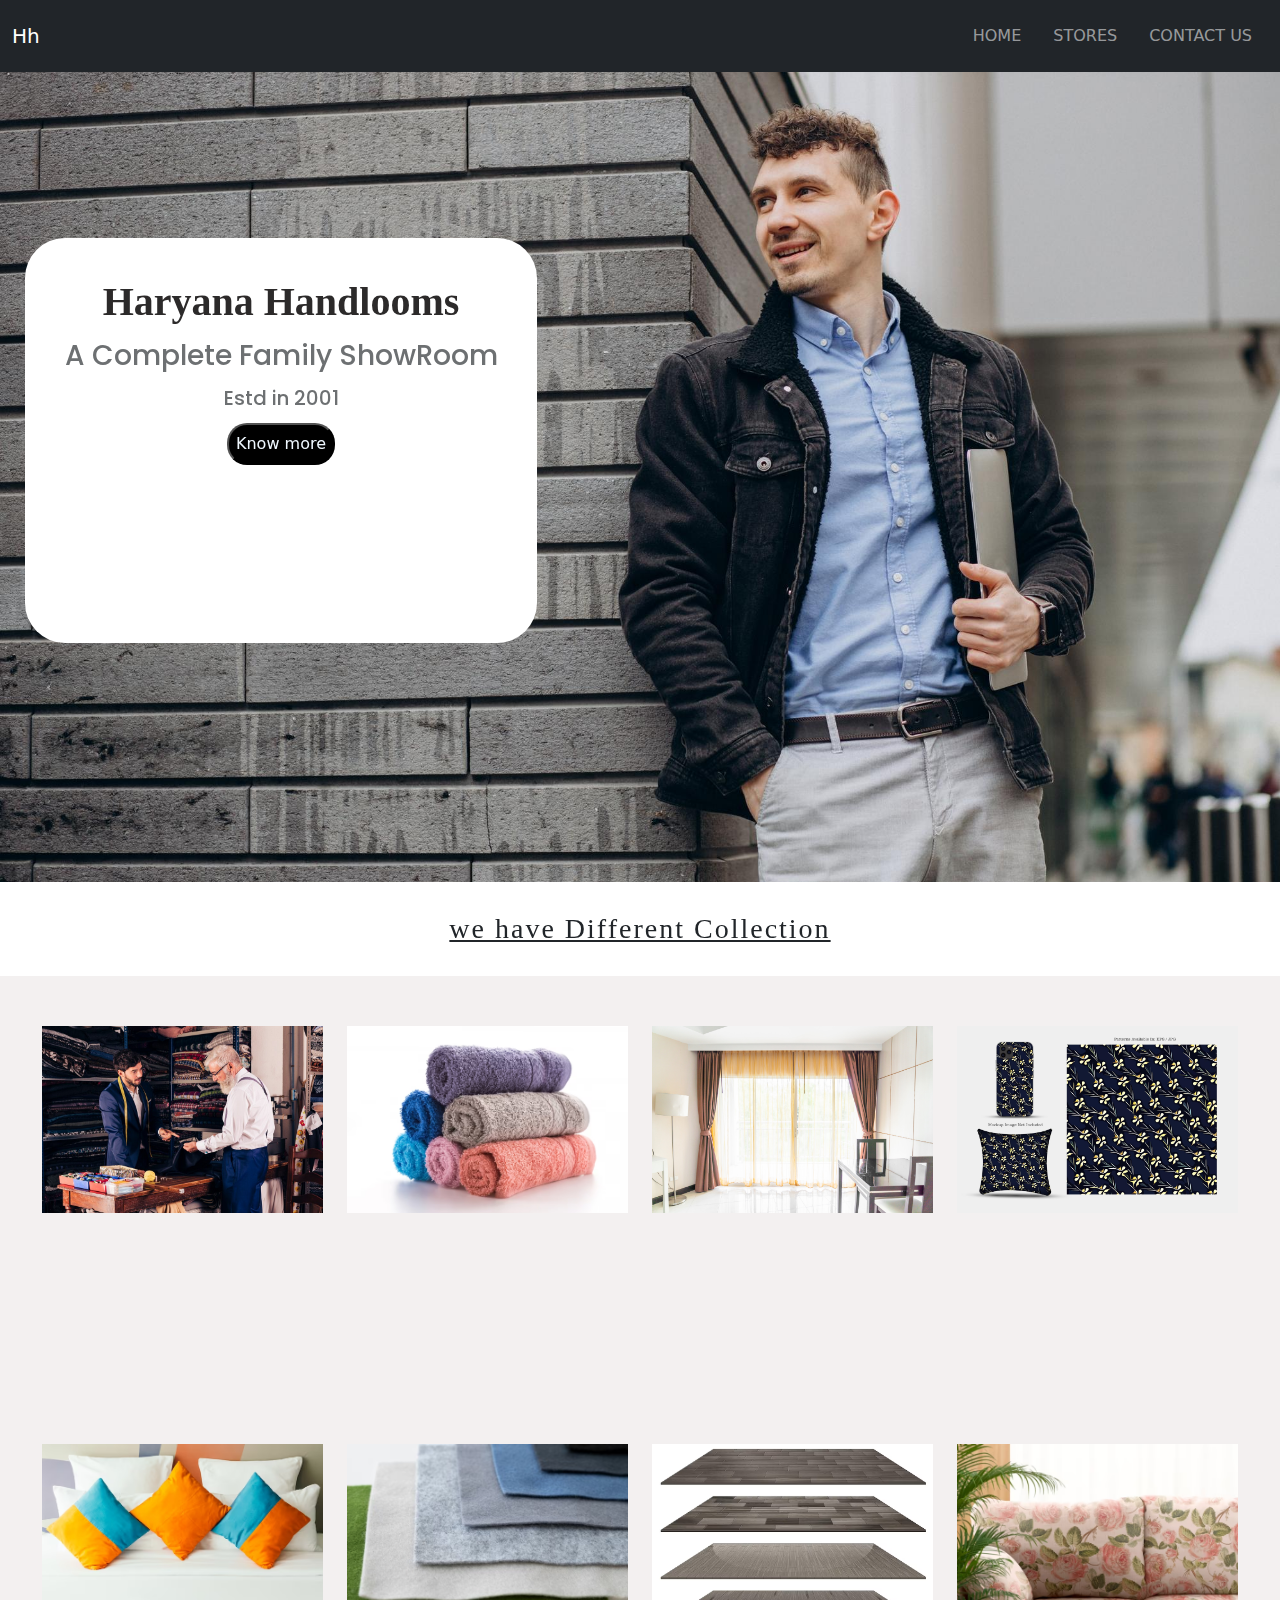
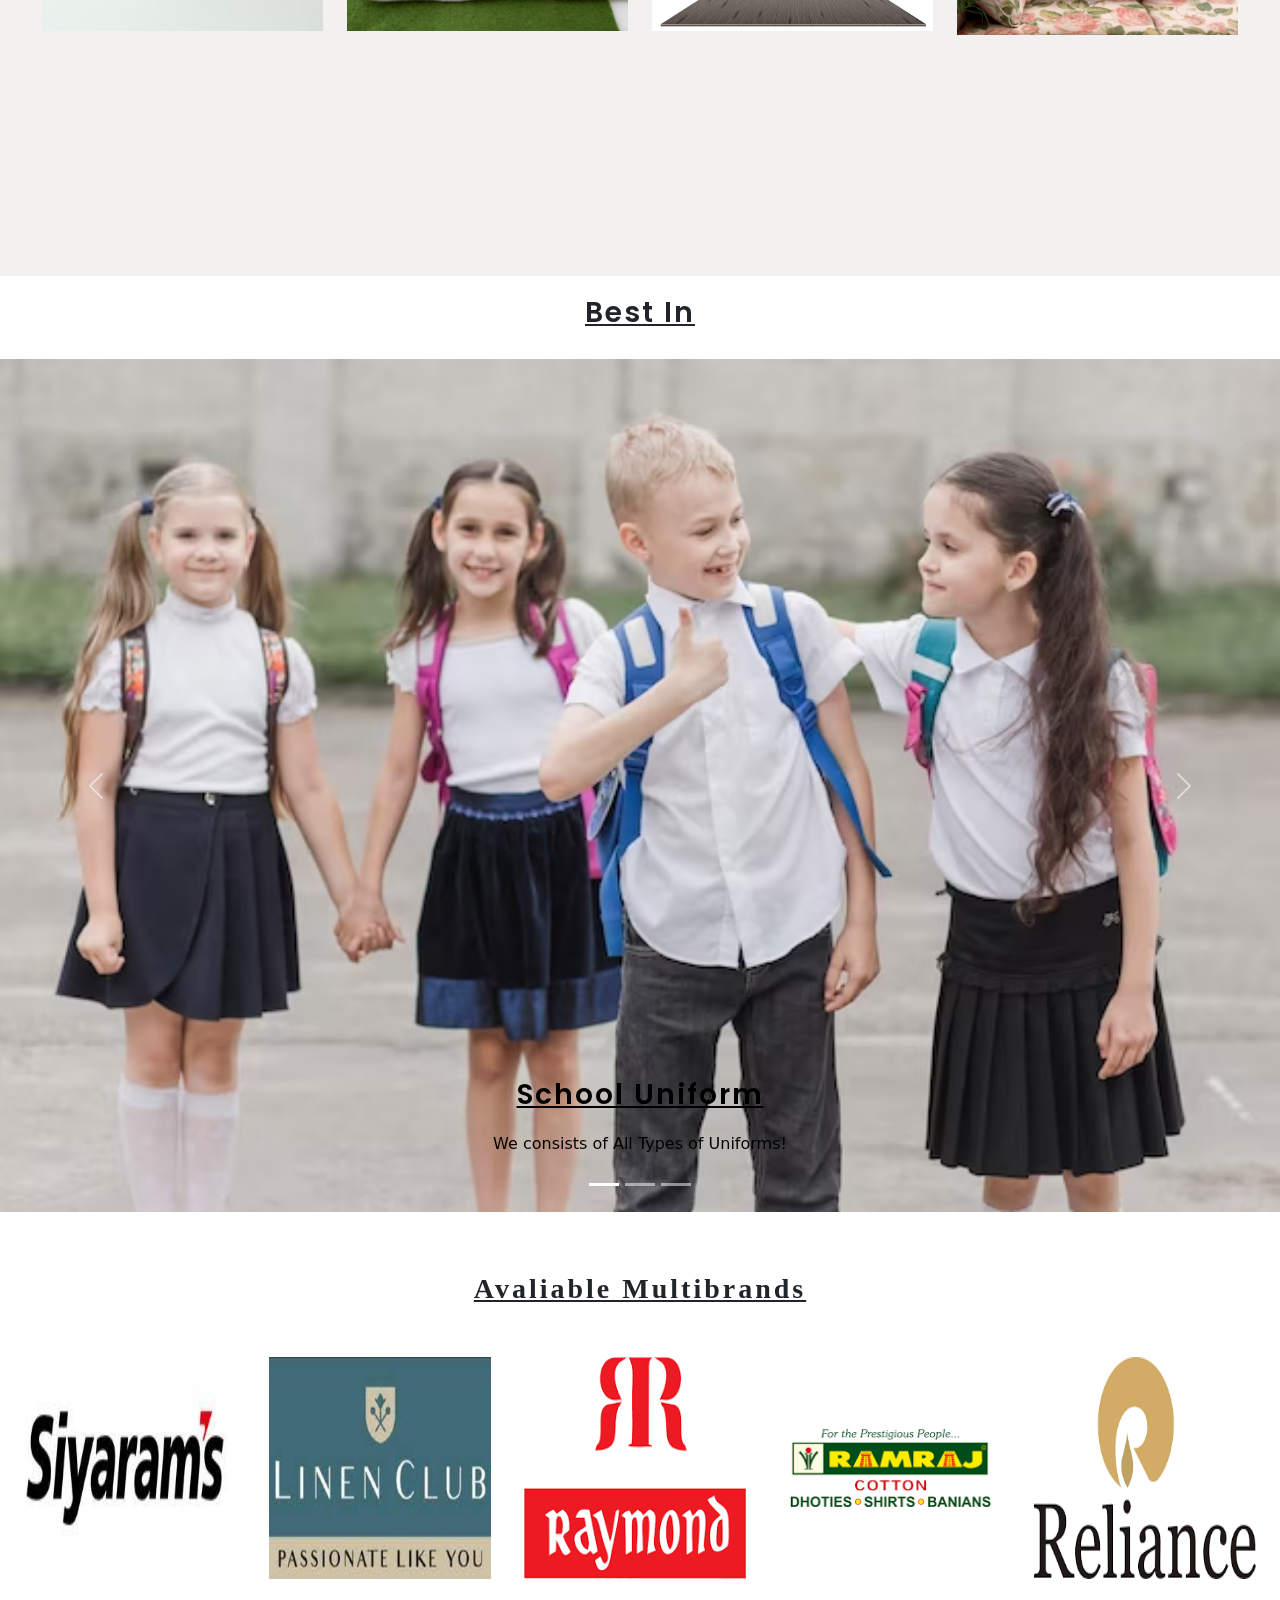
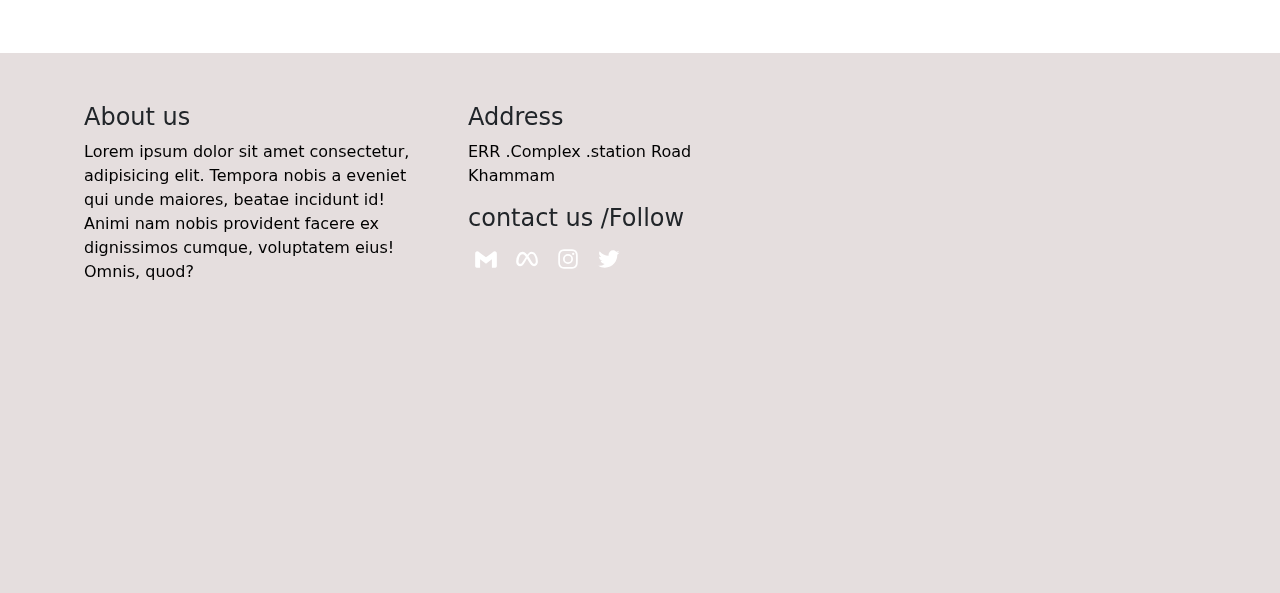
<file: index.html>
<!DOCTYPE html>
<html lang="en">
<head>
    <meta charset="UTF-8">
    <meta http-equiv="X-UA-Compatible" content="IE=edge">
    <meta name="viewport" content="width=device-width, initial-scale=1.0">
    <title>Haryana Handlooms</title>
    <link rel="stylesheet" href="style.css">
    <!-- Latest compiled and minified CSS -->
<link href="https://cdn.jsdelivr.net/npm/bootstrap@5.2.3/dist/css/bootstrap.min.css" rel="stylesheet">

<!-- Latest compiled JavaScript -->
<script src="https://cdn.jsdelivr.net/npm/bootstrap@5.2.3/dist/js/bootstrap.bundle.min.js"></script>
<link href='https://unpkg.com/boxicons@2.1.4/css/boxicons.min.css' rel='stylesheet'>


</head>
<body>
    <div id="section-1">
        <nav class="navbar navbar-expand-sm bg-dark navbar-dark">
            <div class="container-fluid">
              <a class="navbar-brand" href="#">Hh</a>
              <button class="navbar-toggler" type="button" data-bs-toggle="collapse" data-bs-target="#collapsibleNavbar">
                <span class="navbar-toggler-icon"></span>
              </button>
              <div class="collapse navbar-collapse justify-content-end" id="collapsibleNavbar">
                <ul class="navbar-nav">
                  <li class="nav-item">
                    <a class="nav-link p-3" href="#">HOME</a>
                  </li>
                  <li class="nav-item">
                    <a class="nav-link p-3" href="stores.html">STORES</a>
                  </li>
                  <li class="nav-item">
                    <a class="nav-link p-3" href="contact.html">CONTACT US</a>
                  </li>
                </ul>
              </div>
            </div>
          </nav>

    </div>
    <div class="main-container-1">
        <div class="main-text" >
            <div class="subtext">
            <h1>Haryana Handlooms</h1>
            <h3>A Complete Family ShowRoom</h3>
            <h5>Estd in 2001</h5>
            <button type="button" class="btn-1">Know more</button>
        </div>
        </div>


    </div>
    <div id="section-2">
        <h3>we have Different Collection </h3>
        <div class="slides">
           

        <div class="container">
            <img src="images/image-1.png" alt="Avatar" class="image" style="width:100%">
            <div class="middle">
              <div class="text">Suiting/Shirting</div>
            </div>
          </div>
          <div class="container">
            <img src="images/image-2.png" alt="Avatar" class="image" style="width:100%">
            <div class="middle">
              <div class="text">Towels</div>
            </div>
          </div>
          <div class="container">
            <img src="images/image-3.jpg" alt="Avatar" class="image" style="width:100%">
            <div class="middle">
              <div class="text">Door curtains/clothe</div>
            </div>
          </div>
          <div class="container">
            <img src="images/image-4.jpg" alt="Avatar" class="image" style="width:100%">
            <div class="middle">
              <div class="text">Bedsheets/covers</div>
            </div>
          </div>
          <div class="container">
            <img src="images/image-5.png" alt="Avatar" class="image" style="width:100%">
            <div class="middle">
              <div class="text">Pillows</div>
            </div>
          </div>
          <div class="container">
            <img src="images/image-6.png" alt="Avatar" class="image" style="width:100%">
            <div class="middle">
              <div class="text">Door Mats</div>
            </div>
          </div>
          <div class="container">
            <img src="images/image-7.png" alt="Avatar" class="image" style="width:100%">
            <div class="middle">
              <div class="text">Floor Mats</div>
            </div>
          </div>
          <div class="container">
            <img src="images/sofacovers.avif" alt="Avatar" class="image" style="width:100%">
            <div class="middle">
              <div class="text">Sofa covers</div>
            </div>
          </div>
        </div>

    </div>

    <div id="section-3">
       <h3>Best In </h1>
        <div class="container-3">

        <div id="demo" class="carousel slide" data-bs-ride="carousel">

            <!-- Indicators/dots -->
            <div class="carousel-indicators">
              <button type="button" data-bs-target="#demo" data-bs-slide-to="0" class="active"></button>
              <button type="button" data-bs-target="#demo" data-bs-slide-to="1"></button>
              <button type="button" data-bs-target="#demo" data-bs-slide-to="2"></button>
            </div>
            
            <!-- The slideshow/carousel -->
            <div class="carousel-inner">
              <div class="carousel-item active">
                <img src="images/uniform.png" alt="Los Angeles" class="d-block" style="width:100%">
                <div class="carousel-caption">
                  <h3>School Uniform </h3>
                  <p>We consists of All Types of Uniforms!</p>
                </div>
              </div>
              <div class="carousel-item">
                <img src="images/cotton.png" alt="Chicago" class="d-block" style="width:100%">
                <div class="carousel-caption">
                  <h3>Lenin Cotton</h3>
                  <p>we have All Types of Collection!</p>
                </div> 
              </div>
              <div class="carousel-item">
                <img src="images/fancy curtains.jpg" alt="New York" class="d-block" style="width:100%">
                <div class="carousel-caption">
                  <h3>Fancy Door Curtains</h3>
                  <p>We have Hundereds of Designs!</p>
                </div>  
              </div>
            </div>
            
            <!-- Left and right controls/icons -->
            <button class="carousel-control-prev" type="button" data-bs-target="#demo" data-bs-slide="prev">
              <span class="carousel-control-prev-icon"></span>
            </button>
            <button class="carousel-control-next" type="button" data-bs-target="#demo" data-bs-slide="next">
              <span class="carousel-control-next-icon"></span>
            </button>
          </div>
          
        </div>
          
        

    </div>

    <div id="section-4">
        <h3> Avaliable Multibrands</h3>

        <div class="scrollmenu">
           

            <img src="images/siya.png" alt="">
            <img src="images/lenin.png" alt="">
            <img src="images/raympond.png" alt="">
            <img src="images/ramarj.png" alt="">
            <img src="images/reliance.png" alt="">
            <img src="images/kurl on.png" alt="">
          </div>

    </div>

    <div id="section-5">
        <div class="container-5">
            

      
        <div class="aboutus">
            <h4>About us</h4>
           
            <p>Lorem ipsum dolor sit amet consectetur, adipisicing elit. Tempora nobis a eveniet qui unde maiores, beatae incidunt id! Animi nam nobis provident facere ex dignissimos cumque, voluptatem eius! Omnis, quod?</p>

        </div>
        <div class="address">
            <h4>Address</h4>
            <p>ERR .Complex .station Road <br>Khammam</p>
            
            <div class="icons">
                <h4>contact us /Follow</h4>
                <svg class="icons-1" xmlns="http://www.w3.org/2000/svg" width="36" height="36" viewBox="0 0 24 24" style="fill: rgba(255, 255, 255, 1);transform: ;msFilter:;"><path d="m18.73 5.41-1.28 1L12 10.46 6.55 6.37l-1.28-1A2 2 0 0 0 2 7.05v11.59A1.36 1.36 0 0 0 3.36 20h3.19v-7.72L12 16.37l5.45-4.09V20h3.19A1.36 1.36 0 0 0 22 18.64V7.05a2 2 0 0 0-3.27-1.64z"></path></svg>
                <svg  class="icons-1"xmlns="http://www.w3.org/2000/svg" width="36" height="36" viewBox="0 0 24 24" style="fill: rgba(255, 255, 255, 1);transform: ;msFilter:;"><path d="M20.26 7.8a4.82 4.82 0 0 0-3.93-2.44 3.91 3.91 0 0 0-2.54 1.09 10.58 10.58 0 0 0-1.52 1.71 11 11 0 0 0-1.63-1.72 4.39 4.39 0 0 0-2.88-1.08A5 5 0 0 0 3.7 8 11.49 11.49 0 0 0 2 14a7 7 0 0 0 .18 1.64A4.44 4.44 0 0 0 2.71 17a3.23 3.23 0 0 0 3 1.6c1.25 0 2.19-.56 3.3-2a26.4 26.4 0 0 0 2.21-3.6l.63-1.12c.06-.09.11-.18.16-.27l.15.25 1.79 3A14.77 14.77 0 0 0 16 17.63a3.38 3.38 0 0 0 2.55 1 3 3 0 0 0 2.54-1.23 2.2 2.2 0 0 0 .18-.28 4.1 4.1 0 0 0 .31-.63l.12-.35A6.53 6.53 0 0 0 22 15a9 9 0 0 0 0-1 11.15 11.15 0 0 0-1.74-6.2zm-10.12 3.56c-.64 1-1.57 2.51-2.37 3.61-1 1.37-1.51 1.51-2.07 1.51a1.29 1.29 0 0 1-1.15-.66 3.3 3.3 0 0 1-.39-1.7A9.74 9.74 0 0 1 5.54 9a2.8 2.8 0 0 1 2.19-1.47A3 3 0 0 1 10 8.74a14.07 14.07 0 0 1 1 1.31zm8.42 5.12c-.48 0-.85-.19-1.38-.83A34.87 34.87 0 0 1 14.82 12l-.52-.86c-.36-.61-.71-1.16-1-1.65a2.46 2.46 0 0 1 .17-.27c.94-1.39 1.77-2.17 2.8-2.17a3.12 3.12 0 0 1 2.49 1.66 10.17 10.17 0 0 1 1.37 5.34c-.04 1.31-.34 2.43-1.57 2.43z"></path></svg>
                <svg  class="icons-1"xmlns="http://www.w3.org/2000/svg" width="36" height="36" viewBox="0 0 24 24" style="fill: rgba(255, 255, 255, 1);transform: ;msFilter:;"><path d="M11.999 7.377a4.623 4.623 0 1 0 0 9.248 4.623 4.623 0 0 0 0-9.248zm0 7.627a3.004 3.004 0 1 1 0-6.008 3.004 3.004 0 0 1 0 6.008z"></path><circle cx="16.806" cy="7.207" r="1.078"></circle><path d="M20.533 6.111A4.605 4.605 0 0 0 17.9 3.479a6.606 6.606 0 0 0-2.186-.42c-.963-.042-1.268-.054-3.71-.054s-2.755 0-3.71.054a6.554 6.554 0 0 0-2.184.42 4.6 4.6 0 0 0-2.633 2.632 6.585 6.585 0 0 0-.419 2.186c-.043.962-.056 1.267-.056 3.71 0 2.442 0 2.753.056 3.71.015.748.156 1.486.419 2.187a4.61 4.61 0 0 0 2.634 2.632 6.584 6.584 0 0 0 2.185.45c.963.042 1.268.055 3.71.055s2.755 0 3.71-.055a6.615 6.615 0 0 0 2.186-.419 4.613 4.613 0 0 0 2.633-2.633c.263-.7.404-1.438.419-2.186.043-.962.056-1.267.056-3.71s0-2.753-.056-3.71a6.581 6.581 0 0 0-.421-2.217zm-1.218 9.532a5.043 5.043 0 0 1-.311 1.688 2.987 2.987 0 0 1-1.712 1.711 4.985 4.985 0 0 1-1.67.311c-.95.044-1.218.055-3.654.055-2.438 0-2.687 0-3.655-.055a4.96 4.96 0 0 1-1.669-.311 2.985 2.985 0 0 1-1.719-1.711 5.08 5.08 0 0 1-.311-1.669c-.043-.95-.053-1.218-.053-3.654 0-2.437 0-2.686.053-3.655a5.038 5.038 0 0 1 .311-1.687c.305-.789.93-1.41 1.719-1.712a5.01 5.01 0 0 1 1.669-.311c.951-.043 1.218-.055 3.655-.055s2.687 0 3.654.055a4.96 4.96 0 0 1 1.67.311 2.991 2.991 0 0 1 1.712 1.712 5.08 5.08 0 0 1 .311 1.669c.043.951.054 1.218.054 3.655 0 2.436 0 2.698-.043 3.654h-.011z"></path></svg>
                <svg  class="icons-1"xmlns="http://www.w3.org/2000/svg" width="36" height="36" viewBox="0 0 24 24" style="fill: rgba(255, 255, 255, 1);transform: ;msFilter:;"><path d="M19.633 7.997c.013.175.013.349.013.523 0 5.325-4.053 11.461-11.46 11.461-2.282 0-4.402-.661-6.186-1.809.324.037.636.05.973.05a8.07 8.07 0 0 0 5.001-1.721 4.036 4.036 0 0 1-3.767-2.793c.249.037.499.062.761.062.361 0 .724-.05 1.061-.137a4.027 4.027 0 0 1-3.23-3.953v-.05c.537.299 1.16.486 1.82.511a4.022 4.022 0 0 1-1.796-3.354c0-.748.199-1.434.548-2.032a11.457 11.457 0 0 0 8.306 4.215c-.062-.3-.1-.611-.1-.923a4.026 4.026 0 0 1 4.028-4.028c1.16 0 2.207.486 2.943 1.272a7.957 7.957 0 0 0 2.556-.973 4.02 4.02 0 0 1-1.771 2.22 8.073 8.073 0 0 0 2.319-.624 8.645 8.645 0 0 1-2.019 2.083z"></path></svg>


            </div>

        </div>
        <div class="map">
            <iframe src="https://www.google.com/maps/embed?pb=!1m18!1m12!1m3!1d3810.3720923873516!2d80.13883007360234!3d17.249224106773806!2m3!1f0!2f0!3f0!3m2!1i1024!2i768!4f13.1!3m3!1m2!1s0x3a345832981d8827%3A0x9c70d669224eed1d!2sErr%20Complex!5e0!3m2!1sen!2sin!4v1681982682880!5m2!1sen!2sin" width="100%" height="100%" style="border:0;" allowfullscreen="" loading="lazy" referrerpolicy="no-referrer-when-downgrade"></iframe>

        </div>
    </div>
    </div>


    
</body>
</html>
</file>
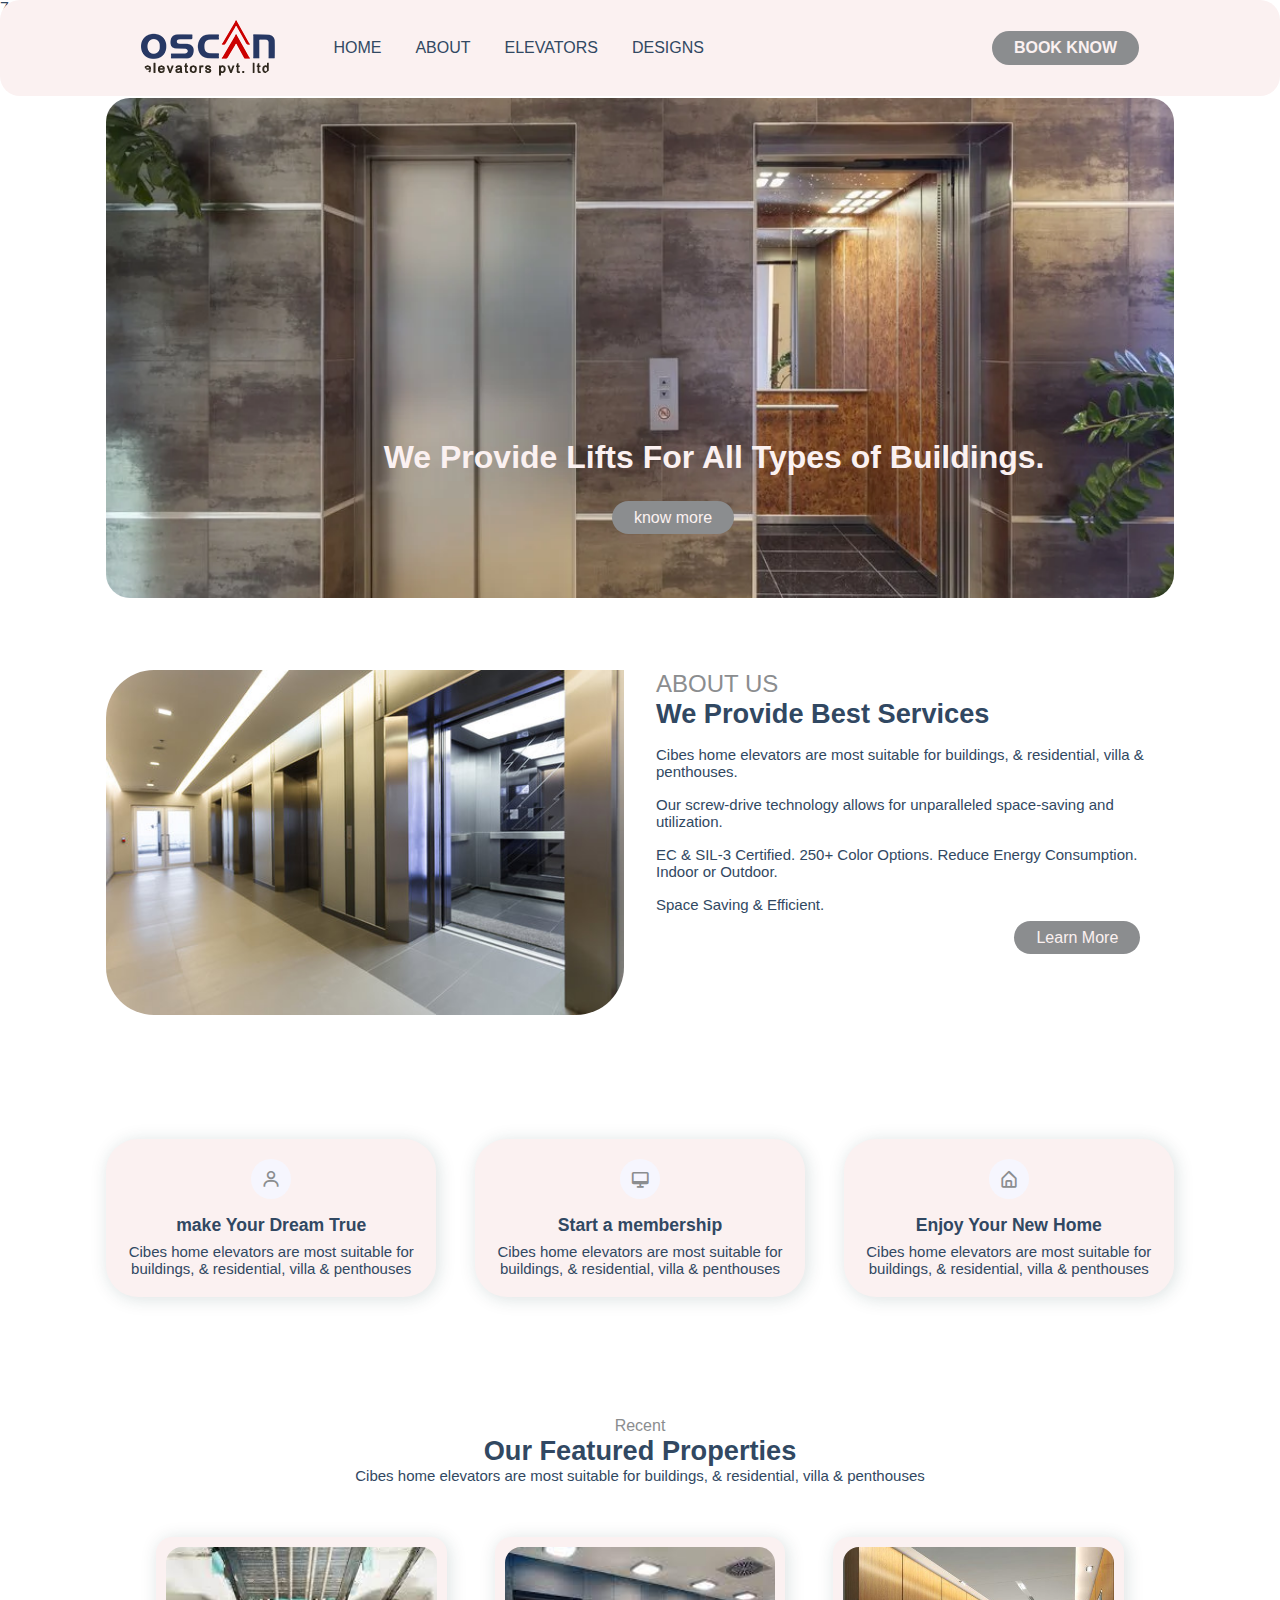
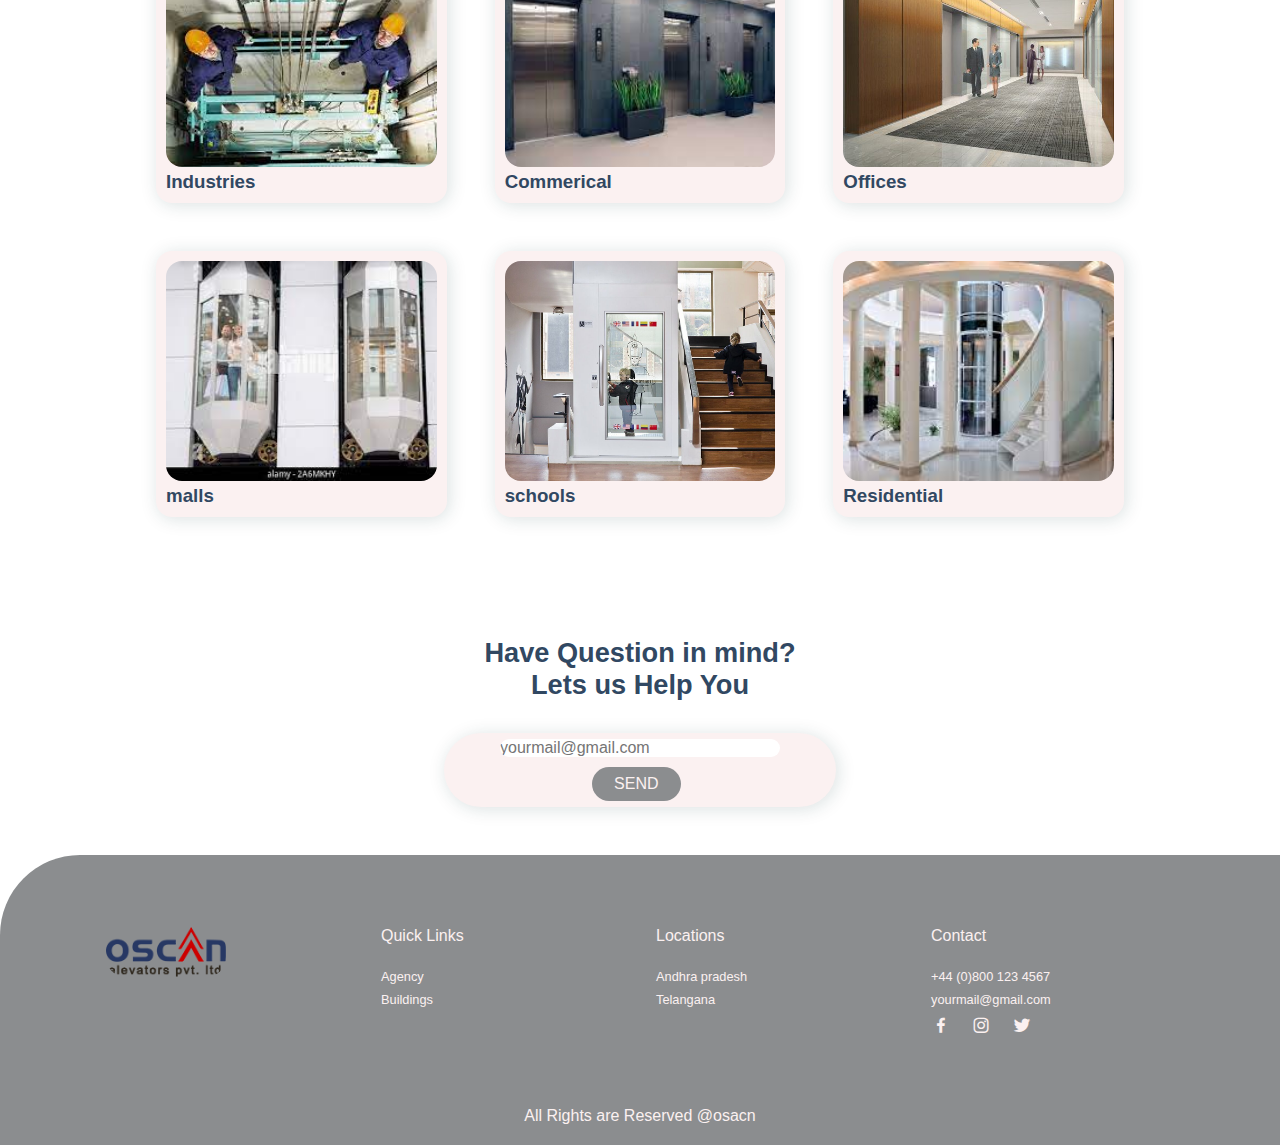
<file: elevators/index.html>
<!DOCTYPE html>
<html lang="en">
<head>
    <meta charset="UTF-8">
    <meta http-equiv="X-UA-Compatible" content="IE=edge">
    <meta name="viewport" content="width=device-width, initial-scale=1.0">
    <title>oscan</title>
    <link rel="stylesheet" href="style.css">
    <link rel="stylesheet"
  href="https://cdn.jsdelivr.net/npm/boxicons@latest/css/boxicons.min.css">
    
</head>
<body>
    7
    <header>
        <div class="nav container">

        
            <a class="logo"><img src="logof.png" alt="logo"></a>
            <input type="checkbox" name="" id="menu">

            <label for="menu"<i class='bx bx-menu' id="menu-icon"></i></label>
           
            <ul class="navbar">
                <li ><a href="#HOME">HOME</a ></li>
                    
                <li ><a href="#ABOUT">ABOUT</a></li>
                <li ><a href="#ELEVATORS"> ELEVATORS</a></li>
                <li ><a href="#DESIGNS">DESIGNS</a></li>

            </ul>
            <a href="#" class="btn">BOOK KNOW</a>
        </div>
    </header>
    <section class="home container" id="home">
        <div class="home-text">
            <h1 >We Provide Lifts For All Types of Buildings.</h1> 
            <div class="btn1">
            <a href="#" class="btn">know more</a>
        </div>
        </div>
    </section>
   <section class="about container" id="about">
    <div class="pasi-img">
        <img src="second.png" alt="second">

    </div>
    <div class="about-text">
        <span>About us</span>
        <h2>We Provide Best Services</h2>
        <p>Cibes home elevators are most suitable for buildings, & residential, villa & penthouses.</p> 
            <p> Our screw-drive technology allows for unparalleled space-saving and utilization.</p>
              <p>EC & SIL-3 Certified. 250+ Color Options. Reduce Energy Consumption. Indoor or Outdoor.</p>
               <p> Space Saving & Efficient.</p>
               <div class="learn">
                <a href="#" class="btn">Learn More</a>
               </div>
       
    </div>
   </section>
   <section class="sales container" id="sales">
    <div class="box">
        <i class='bx bx-user'></i>
        <h3>make Your Dream True</h3>
        <p>Cibes home elevators are most suitable for buildings, & residential, villa & penthouses</p>
    </div>

    <div class="box">
        <i class='bx bx-desktop'></i>
        <h3>Start a membership</h3>
        <p>Cibes home elevators are most suitable for buildings, & residential, villa & penthouses</p>
    </div>

    <div class="box">
        <i class='bx bx-home-alt'></i>
        <h3> Enjoy Your New Home</h3>
        <p>Cibes home elevators are most suitable for buildings, & residential, villa & penthouses</p>
    </div>

   </section>
   <section class="properties container" id="properties">
    <div class="heading">
        <span>Recent</span>
        <h2>Our Featured Properties</h2>
        <p>Cibes home elevators are most suitable for buildings, & residential, villa & penthouses</p>
    </div>

    <div class="properties-container">
        <div class="box">
            <img src="ind.png" alt="image">
            <div class="content">
                <div class="text">
                    <h3>Industries</h3>
                </div>
            </div>
        </div>

        <div class="box">
            <img src="com.png" alt="image">
            <div class="content">
                <div class="text">
                    <h3>Commerical</h3>
                </div>
            </div>
        </div>
        <div class="box">
            <img src="of.png" alt="image">
            <div class="content">
                <div class="text">
                    <h3>Offices</h3>
                </div>
            </div>
        </div>
        <div class="box">
            <img src="malls.png" alt="image">
            <div class="content">
                <div class="text">
                    <h3>malls</h3>
                </div>
            </div>
        </div>
        <div class="box">
            <img src="shl.png" alt="image">
            <div class="content">
                <div class="text">
                    <h3>schools</h3>
                </div>
            </div>
        </div>
        <div class="box">
            <img src="res.png" alt="image">
            <div class="content">
                <div class="text">
                    <h3>Residential</h3>
                </div>
            </div>
        </div>  
    </div>
   </section>
   <section class="newsletter container">
    <h2>Have Question in mind? <br>Lets us Help You</h2>
    <form action="">
        <input type="email" name="" id="email-box" placeholder= "yourmail@gmail.com" required>
        <input type="submit" value="send" class="btn">
    </form>

   </section>
   <section class="footer">
    <div class="footer-container container">
        <div class="flogo">
        <h2><img src="logof.png" alt="logo"></h2>
        </div>
        <div class="footer-box">
            <h3>Quick Links</h3>
            <a href="#">Agency</a>
            <a href="#">Buildings</a>
            <a href="#Rates"></a>
        </div>
        <div class="footer-box">
            <h3>Locations</h3>
            <a href="#">Andhra pradesh</a>
            <a href="#">Telangana</a>
        </div>
        <div class="footer-box">
            <h3>Contact</h3>
            <a href="#"> +44 (0)800 123 4567</a>
            <a href="#">yourmail@gmail.com</a>
            <div class="social">
               <a href="#"><i class='bx bxl-facebook'></i></a>
               <a href="#"><i class='bx bxl-instagram'></i></a>
               <a href="#"><i class='bx bxl-twitter'></i></a>

            </div>
        </div>
    </div>
   </section>
   <div class="copyright">
    <p>All Rights are Reserved @osacn</p>
   </div>
</body>
</html>
</file>
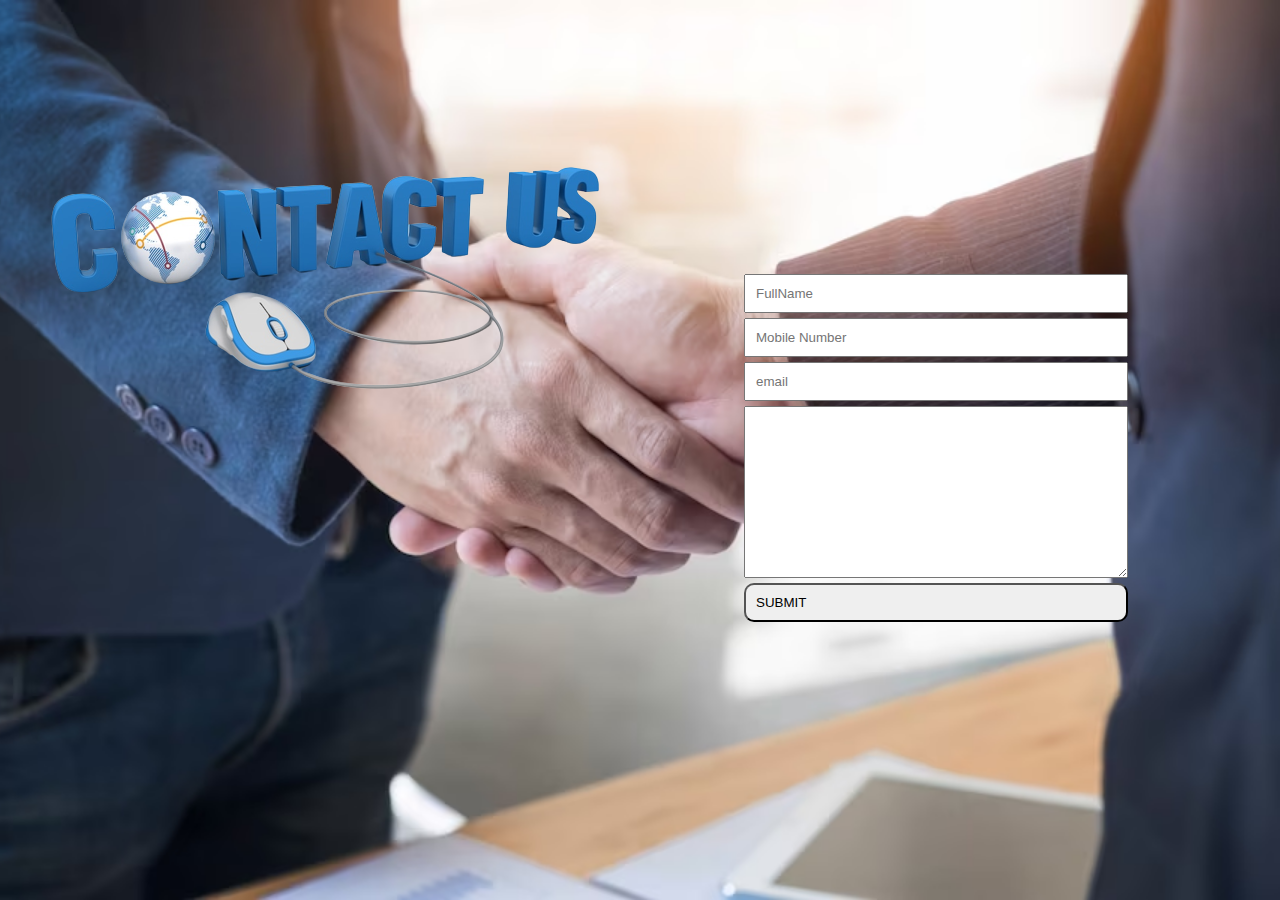
<file: contact.html>
<!DOCTYPE html>
<html lang="en">
<head>
    <meta charset="UTF-8">
    <meta http-equiv="X-UA-Compatible" content="IE=edge">
    <meta name="viewport" content="width=device-width, initial-scale=1.0">
    <title>contact</title>
    <link rel="stylesheet" href="style.css">
</head>
<body>
    <div class="container-7">
        <div class="one">
            <div class="imagesss">
                <img src="images/word-contact-us-with-globe-world-computer-mouse_165073-1107-removebg-preview.png" alt="">
            </div>

        </div>
        <div class="two">
            <div class="contactus">
                <input type="text" class="firstname" placeholder="FullName">
                <input type="number" class="number" placeholder="Mobile Number">
                <input type="email" class="email" placeholder="email">
                <textarea name="text" id="ta" cols="10" rows="10"></textarea>
                <button type="button" class="btn-2">SUBMIT</button>
            </div>

        </div>


    </div>
</body>
</html>
</file>
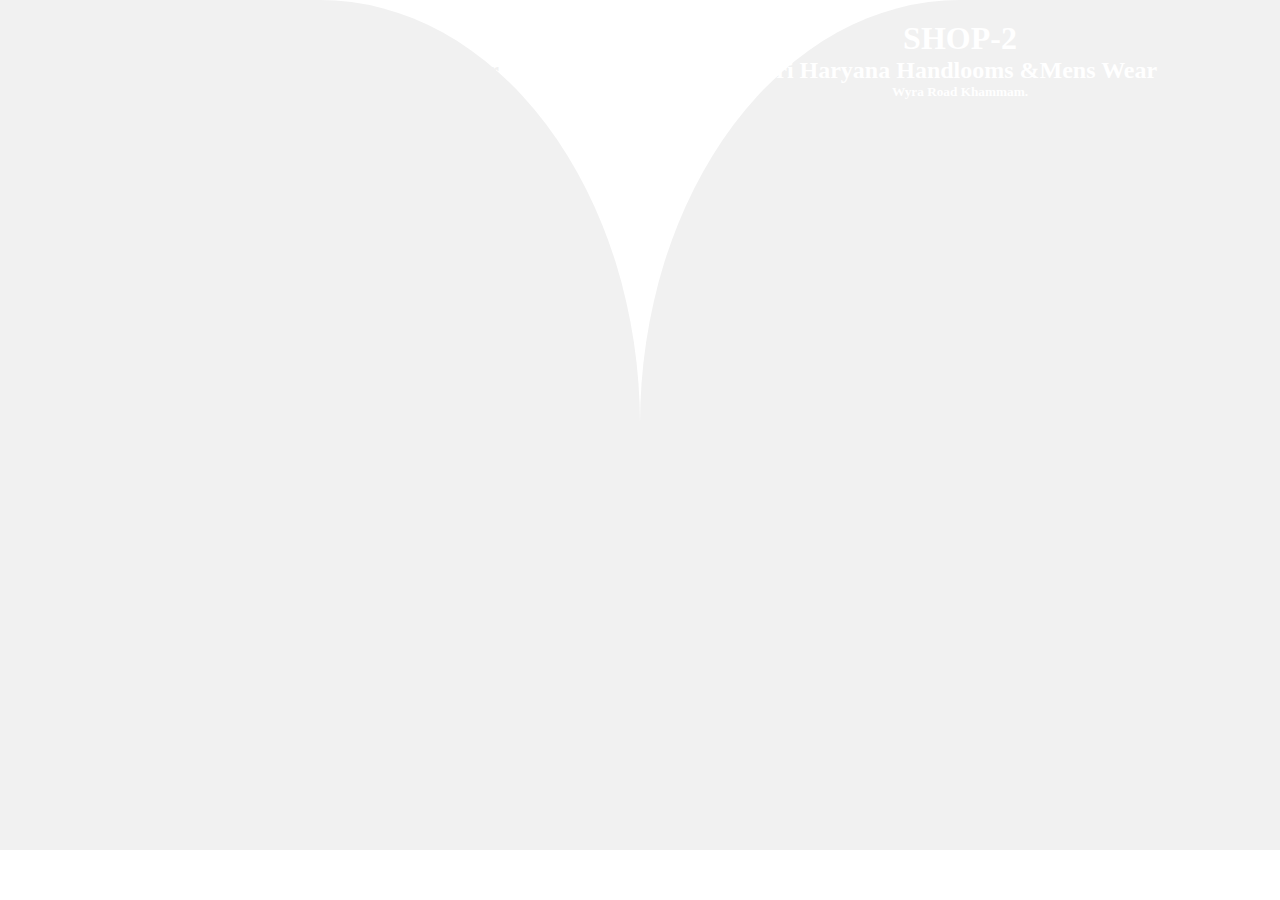
<file: stores.html>
<!DOCTYPE html>
<html lang="en">
<head>
    <meta charset="UTF-8">
    <meta http-equiv="X-UA-Compatible" content="IE=edge">
    <meta name="viewport" content="width=device-width, initial-scale=1.0">
    <title>stores</title>
    <link rel="stylesheet" href="style.css">
</head>
<body>
    <div class="flex-container">
        <div class="shop-1">
           <h1>SHOP-1</h1>
          <h2>Haryana Handlooms &Mens Wear</h2>
          <h5> ERR.complex Station Road  Khammam.</h5>
        </div>
        <div class="shop-2">
            <h1>SHOP-2</h1>
            <h2> Sri Haryana Handlooms &Mens Wear</h2>
          <h5> Wyra Road  Khammam.</h5>
            
        </div>
      
      </div>
</body>
</html>
</file>
<file: style.css>
@import url('https://fonts.googleapis.com/css2?family=Poppins:wght@400;500&family=Roboto+Mono:wght@400;600;700&display=swap');

*{
    margin: 0;
    padding: 0;
}

.main-container-1{
    height: 90vh;
    width: 100%;
    background-image: url(images/20230420082447_[fpdl.in]_handsome-man-standing-street-holding-laptop_1303-31614.jpg);
   
    background-size: cover;
}
.main-text{
   text-align: center;
   width: 40%;
align-items: center;


   display: flex;
   color: aliceblue;
   flex-direction: column;
  padding-top: 13%;
   
}

.subtext{
    background-color: rgb(255, 255, 255);
    width: 100%;
    height: 45vh;
   margin-left: 50px;
   border-radius: 40px;
    padding-top: 40px;
}
.main-text h1{
  
    font-weight: bolder;
    font-family: "Roboto+Mono";
    color: rgb(44, 42, 42);
    
    
 
 
}
.main-text h3{
    font-family: "poppins";
    font-weight: 500;
    padding: 5px;

    color: rgb(109, 112, 114);
}
.subtext h5{
    font-family: "poppins";
    color: rgb(109, 112, 114);
}
.btn-1{
    padding: 7px;
    margin: 5px;
    border-radius: 20px;
    background-color: black;
    color: aliceblue;
}
.btn-1:hover{
    color:black;
    background-color: aliceblue;
    
}
.slides{
    background-color: rgb(243, 240, 240);
    height:100vh;
    margin-top: 20px;

    display: grid;
    grid-template-columns:auto auto  auto auto ;
    justify-content: space-around;
    padding: 30px;
   
}
#section-2 h3{
    text-align: center;
    margin: 30px;
    text-decoration: underline;
    letter-spacing: 2px;
    font-family: "Roboto+Mono";
}
.container {
    position: relative;
    margin: 20px;
    width: 50%;
  }
  
  .image {
    opacity: 1;
    display: block;
    width: 100%;
    height: auto;
    transition: .5s ease;
    backface-visibility: hidden;
  }
  
  .middle {
    transition: .5s ease;
    opacity: 0;
    position: absolute;
    top: 50%;
    left: 50%;
    transform: translate(-50%, -50%);
    -ms-transform: translate(-50%, -50%);
    text-align: center;
  }
  
  .container:hover .image {
    opacity: 0.3;
  }
  
  .container:hover .middle {
    opacity: 1;
  }
  
  .text {
    background-color: #04AA6D;
    color: white;
    font-size: 16px;
    padding: 16px 32px;
  }

  @media (max-width:400px){

    .main-text{
        text-align: center;
        width: 60%;
     align-items: center;
     
     
        
        color: aliceblue;
       
       padding-top: 13%;
        
     }

    .subtext{
        display: flex;
        flex-direction: column;
        padding: 10px;
        background-color: rgb(255, 255, 255);
        max-width: 100%;
         height: 65vh;
       
    }
    .subtext h1{
        font-weight: 500;
        
    }
    
    .subtext h3{
        font-weight: 300;
        font-family: "poppins";
    }
    .subtext h5{
        font-weight: 300;
        font-family: "poppins";
    }

    .slides{
        display: grid;
        grid-template-columns:auto ;
        height: auto;
    }
.main-container-1{

    height: 90vh;
    width: 100%;
    background-image: url(images/20230420082447_[fpdl.in]_handsome-man-standing-street-holding-laptop_1303-31614.jpg);
   
    background-size: cover;
}
  
}
    

   


  


  }

  /* code */

.carousel-item{
    width: 90%;
    height: 70vh;
   
}
.carousel-inner{
    margin-top: 30px;
    margin-bottom: 30px
}
.carousel-caption h3, p{
    color: black;
}

div.scrollmenu {
    background-color: #ffffff;
    overflow: auto;
    white-space: nowrap;
    
  }

  /* .img{
    width: 100px;
    height: 100px;
    color: aliceblue;
  } */
  
  div.scrollmenu img {
    display: inline-block;
    color: white;
    text-align: center;
    width: 250px;
    height: 250px;
    margin-bottom: 40px;
    padding: 14px;
    
    
  }
  #section-4 h3{
    text-align: center;
 padding-top: 30px;
 padding-bottom: 30px;
 letter-spacing: 3px;
 font-weight: 800;
 font-family: "Roboto+Mono";
 text-decoration: underline;
  }
  
  div.scrollmenu img:hover {
    background-color: #aba3a3;
  }

@media (max-width:400px){
    div.scrollmenu img {
        width: 150px;
        height: 150px;
      }

     
    
    .carousel-item{
        width: 90%;
        height: auto;
       
    }
}

/*code*/

.container-5{
    width: 100%;
    height: 60vh;
    display: flex;
    padding-top: 30px;
    justify-content: center;
    background-color: #e5dede;
    margin-top: 20px;
}
.aboutus{
    width:30%;
    height: 50vh;
 
    padding: 20px;
    
}
.address{
    width: 30%;
    height: 50vh;
    padding: 20px;
  
    
}
.icons-1{
    padding: 5px;
    cursor: pointer;
}


.map{
    width: 30%;
    height: 50vh;
  
   
}

@media (max-width:400px){
    .container-5{
        display: flex;
        flex-direction: column;height: auto;
    }
    .aboutus{
        width: 100%;
       
    }
    .address{
        width: 100%;
    }
    .map{
        width: 90%;
        margin-left: 20px;
    }
    .nav-link{
        text-align: center;
    }
}

.flex-container {
    display: flex;
  
  }

  .flex-container > div {
    background-color: #f1f1f1;

    padding: 20px;
  
  }
  .shop-1{
    width: 50%;
    height: 90vh;
color: #f1f1f1;
    /* background-color: rgb(180, 167, 151); */
   text-align: center;
   background-repeat: no-repeat;
   
    background-size: cover;
    background-image:  url(https://img.freepik.com/free-photo/thrift-shop_53876-65276.jpg?size=626&ext=jpg&uid=R81520808&ga=GA1.2.506661075.1677303025&semt=robertav1_2_sidr);
    
    border-top-right-radius:50% ;
   
  }


  .shop-2{
    width: 50%;
     height: 90vh;
    background-image:  url(https://img.freepik.com/free-photo/young-woman-store-chooses-wallpaper-her-home-concept-repair-shopping_169016-4586.jpg?size=626&ext=jpg&uid=R81520808&ga=GA1.2.506661075.1677303025&semt=robertav1_2_sidr);
    background-position: center;
    background-repeat: no-repeat;
    background-size: cover; 
    color: white;
   text-align: center;
   background-color: rgb(180, 167, 151);
 
    border-top-left-radius:50% ;
  
  }
  .container-7{
    display: flex;
    width: 100%;
    
    height: 100vh;
   background-image: url(images/hands.png);
  background-repeat: no-repeat;
  background-position: center;
  background-size: cover;
  }
  .one{
    display: flex;
    width: 50%;
 
  

  
  }
  .two{
    display: flex;
    width: 50%;
 
   

   
  }
  .contactus{
    display: flex;
   width: 60%;
   
   margin-left: 104px;
    flex-direction: column;
    justify-content: center;
  align-content: center;

  }
  .firstname{
    display: flex;
    padding: 10px;
    margin-bottom: 5px;
   
   
   
  }
  .number{
    display: flex;
    padding: 10px;
    margin-bottom: 5px;
   
  }
  .email{
    display: flex;
    padding: 10px;
    margin-bottom: 5px;
   
  }
  #ta{
    display: flex;
    padding: 10px;
    margin-bottom: 5px;
  }
  .btn-2{
    display: flex;
    padding: 10px;
    border-radius: 10px;
   
    margin-bottom: 5px;
   

  }
  .btn-2:hover{
    color: #ffffff;
    background-color: rgb(113, 141, 219);
    
  }
  .imagesss{
    padding-top: 80px;
  }

  @media (max-width:400px){

     .container-7{
        display: flex;
        flex-direction: column;
        height: auto;
        width: 100%;
       
     }
     .one{
        display: flex;
        max-width: 100%;
     }
     .imagesss{
        padding: 0;
   padding-left: 98px;
     }
     .imagesss img{
        display:flex;
        width: 100%;
        height: 200px;
        width: 200px;
     }
     .contactus{
        width: 100%;
        display: flex;
        padding-right: 27px;
        margin-left: 36px;
     }
     .two{
    margin-right: 20px;
        width: 100%;
     }

     .flex-container{
        display: flex;
        flex-direction: column;
     }
     .shop-1{
        display: flex;
        flex-direction: column;
        width: 100%;
   padding-top: 40px;
        border-radius: 0px;
        margin-bottom: 20px;
     }
     .shop-2{
        display: flex;
        width: 100%;
        padding-top: 10%;
        flex-direction: column;
        border-radius: 0px;
     }

  }

  #section-3 h3{
    text-align: center;
    margin: 20px;
    letter-spacing: 2px;
    font-family: "poppins";
    font-weight: 600;
    text-decoration: underline;
  }
</file>
<file: elevators/style.css>
@import url('https://fonts.googleapis.com/css2?family=Poppins&family=Roboto:wght@100&display=swap');*
*{
  font-family: Arial, Helvetica, sans-serif;
    margin: 0;
    padding: 0;
    box-sizing: border-box;
    scroll-behavior: smooth;
    border-radius: 20px;
    scroll-padding-top: 3rem;
    list-style: none;
    text-decoration: none;
}
:root{
    --main-color: #8b8d8f;
    --second-color:#192f6a ;
    --text-color: #314862;
    --bg-color: rgb(251, 241, 241);
    --box-shadow:2px 2px 18px rgb(14 52 54 / 15%);
}
img{
    width: 100%;
}
body{
    color: var( --text-color);
}
section{
    padding: 4.5rem 0 3rem;
}
.container{

    max-width: 1068px;
    margin-left: auto;
    margin-right: auto;
}
header{
    display: block;
    width: 100%;
    background-color: var(--bg-color);
    position: fixed;
    top:0;
    left:0;
    z-index: 100;
}
.nav{
    display: flex;
    align-items: center ;
    
   font-weight: 900;
    justify-content: space-between;
    padding: 20px 35px; 
}
.nav.navbar:hover{
    color:greenyellow ;
}
.logo{
    display: flex;
    align-items: center;
    column-gap: 0.5rem;
    font-size: 1rem;
    font-weight: 700;
    color: var(--text-color);

}
.logo.bx{
    font-size: 24px;
    color: var(--main-color);

}
.navbar{
    display: flex;
   font-family: Arial, Helvetica, sans-serif;
    font-weight:bold;

}

.navbar a{
    padding: 8px 17px;
    color: var(--text-color);
    font-style: bold;
    font-size: 1rem;
    font-weight: 500;
    
}

#menu-icon{
    font-size: 24px;
    cursor: pointer;
    display: none;

}
#menu{
    display: none;
}
.btn{
    padding: 8px 22px;
    background: var(--main-color);
    color: var(--bg-color);
    margin-left: 23%;
  
    border-radius:5rem ;
}

.home{
    margin-top: 5rem;
    background: url(Elevator.png);
    background-repeat: no-repeat;
    background-size: cover;
    background-position: center;
    height: 500px;
    border-radius: 1.5rem;
    display: flex;
    align-items: center;
}
.home-text{
padding-left: 26%;

padding-top: 23%;


}
.home-text h1{
    font-size: 2rem;
    color: var(--bg-color);
}
.btn1{
    padding-top: 5%;
    padding-left: 15%;
}

.about{
    display: grid;
    grid-template-columns: repeat(auto-fit, minmax(18rem, auto));
    gap: 2rem;
}
.pasi-img img{
    border-radius: 3rem 0 3rem 3rem ;
    cursor: pointer;
}

.pasi-img img:hover{
    transition: 0.5s
}
.about-text span{
    font-size: 1.5rem;
    font-family: sans-serif;
    font-style: bold;
    text-transform: uppercase;
    font-weight: 500;
    color: var(--main-color);
}
.about-text h2{
    font-size: 1.7rem;
    font-weight: bold;
}
.about-text p{
    font-size: 0.938rem;
    font-family: sans-serif;
    font-style: medium;
    margin: 1rem 0rem 1rem;
}
.learn{
    padding-left: 60%;
}
.sales{
    display: grid;
    grid-template-columns: repeat(auto-fit, minmax(240px, auto));
    gap: 2.4rem;
}
.sales .box{
    padding: 20px;
    background: var(--bg-color);
    box-shadow: var(--box-shadow);
    text-align: center;
    border-radius: 2rem;

}
.sales .box:hover{
    background-color: var(--main-color);
    color: var(--bg-color);
    transition: 0.4s all linear;
}
.sales .box .bx{
    padding: 10px;
    border-radius: 50%;
    background: #f6f6fe;
    color: var(--main-color);
    font-size: 20px;
}
.sales .box h3{
    font-size: 1.1rem;
    margin: 1rem 0 0.4rem;
}
.sales .box p{
    font-size: 00.938rem;
}
.heading{
    text-align: center;
    padding-bottom: 5%;
    font-style: normal;
}
.heading span{
    font-weight: 500;
    color: var(--main-color);

}
.heading h2{
    font-size: 1.7rem;
}
.heading p{
    font-size: 0.938rem;
}
.properties-container{
    display: grid;
    grid-template-columns: repeat(auto-fit, minmax(240px, auto));
    gap: 3rem;
    padding: 0 50px;
}
.properties-container .box{
    padding: 10px;
    border-radius: 1rem;
    background: var(--bg-color);
    box-shadow: var(--box-shadow);
}
.properties-container .box:hover{
    transition: 0.5s;
    transform: translateY(-10px);
}
.properties-container .box img{
    border-radius: 1rem;
    height: 220px;
    object-fit: cover;
    object-position: center;
}
.newsletter{
    display: flex;
    flex-direction: column;
    align-items: center;
    row-gap: 2rem;
    justify-content: center;
    text-align: center;
}
.newsletter h2{
    font-size: 1.7rem;
}
.newsletter form{
    background: var(--bg-color);
    box-shadow: var(--box-shadow);
    padding: 6px 10px;
    border-radius: 5rem;
}
.newsletter form input{
    border: none;
    outline: none;
    font-size: 1rem;
}
.newsletter #email-box{
    width: 280px;
}
.newsletter .btn{
margin-top: 10px;
    font-weight: 200;
    margin-right: 25%;
    justify-content: center;
    text-transform: uppercase;
}
.footer{
    background: var(--main-color);
    color: var(--bg-color);
    border-radius: 5rem 0 0 0;
}
.flogo{
    width: 120px;
}
.footer-container{
    gap: 2rem;
    display: grid;
    grid-template-columns: repeat( auto-fit, minmax(240px,auto));
}
.footer-container h2{
    font-weight: 500;
    font-size: 1.7rem;
}
.footer-box{
    display: flex;
    flex-direction: column;
}
.footer-box h3{
    font-weight: 500;
    margin-bottom: 1.5rem;
    font-size: 1rem;
}
.footer-box a{
    font-size: 0.8rem;
    color: var(--bg-color);
    font-weight: 400;
    margin-bottom: 0.5rem;

}
.footer-box a:hover{
    color: var(--text-color);
}
.social a{
    font-size: 20px;
    margin-right: 1rem;
}
.social a:hover{
    color: var(--second-color);
}
.copyright{
    padding: 20px;
    text-align: center;
    color: var(--bg-color);
    border-radius: 0;
    background: var(--main-color);
}
</file>
